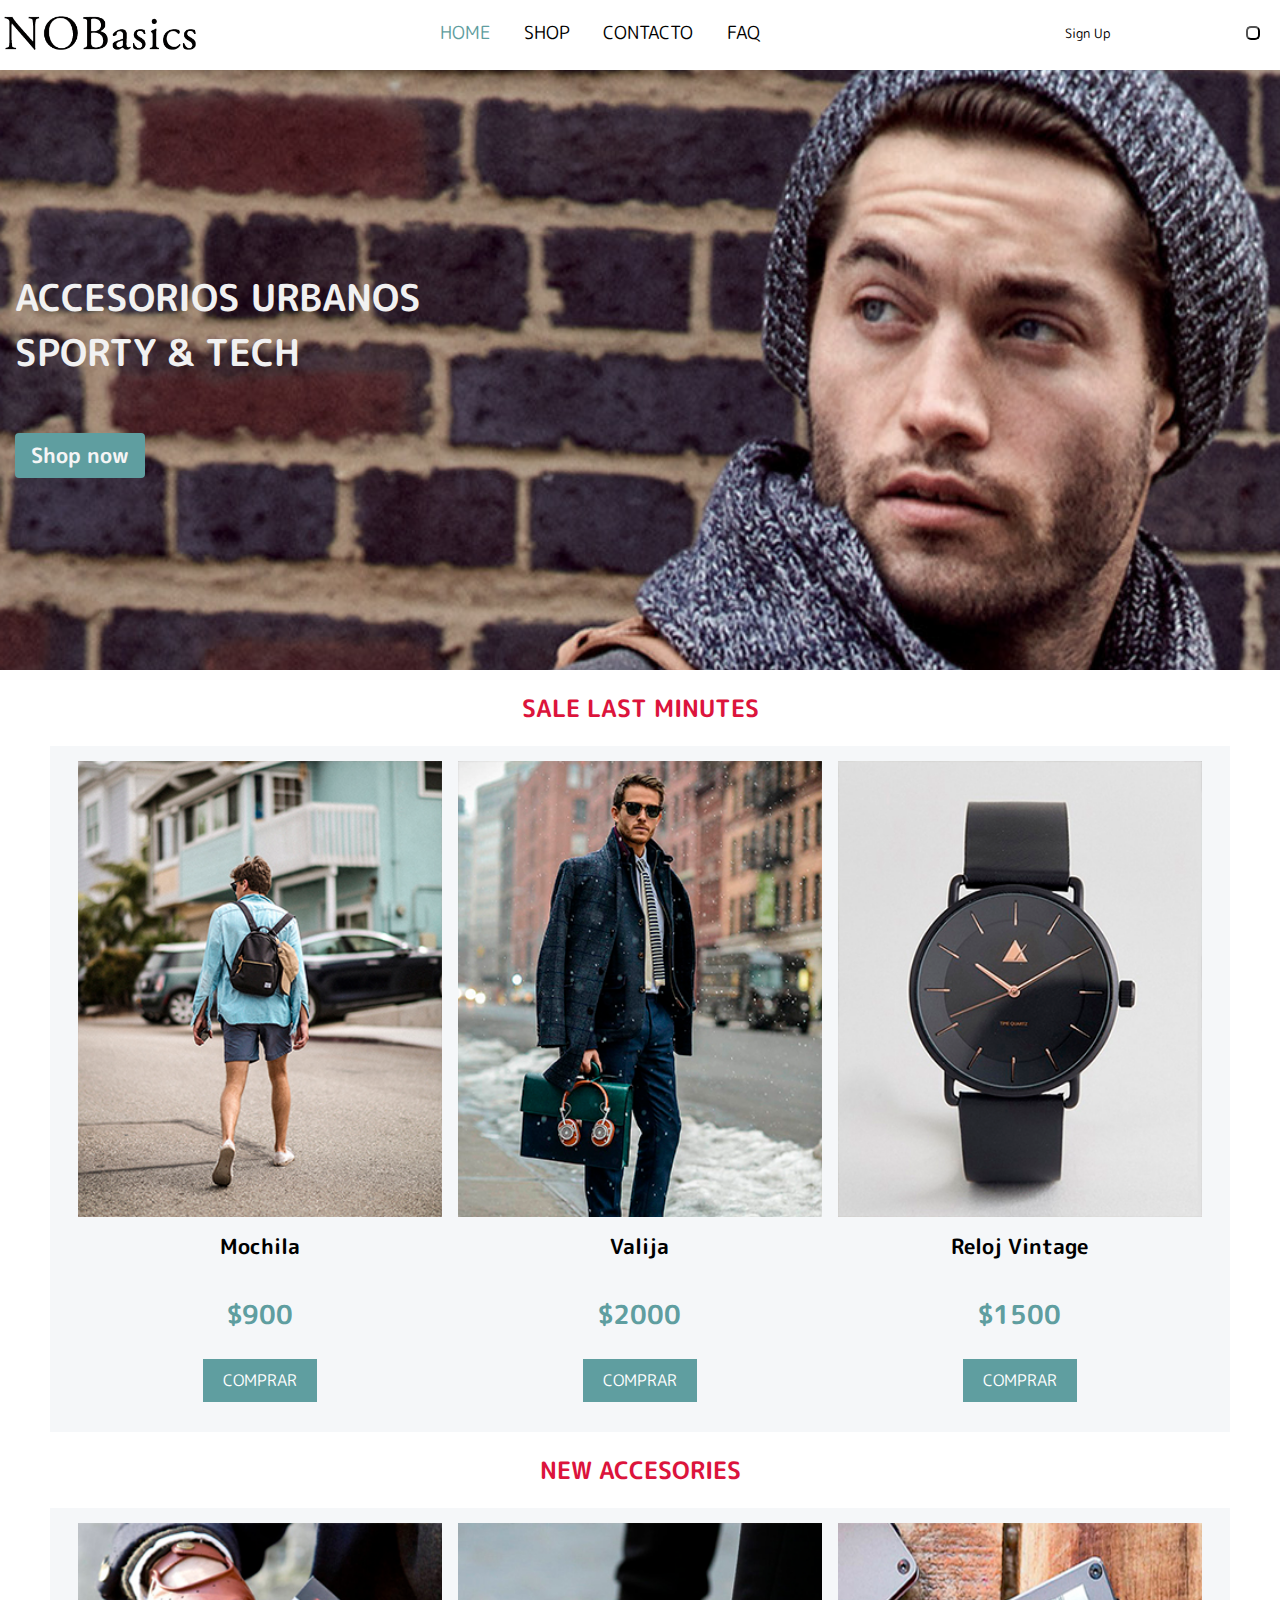
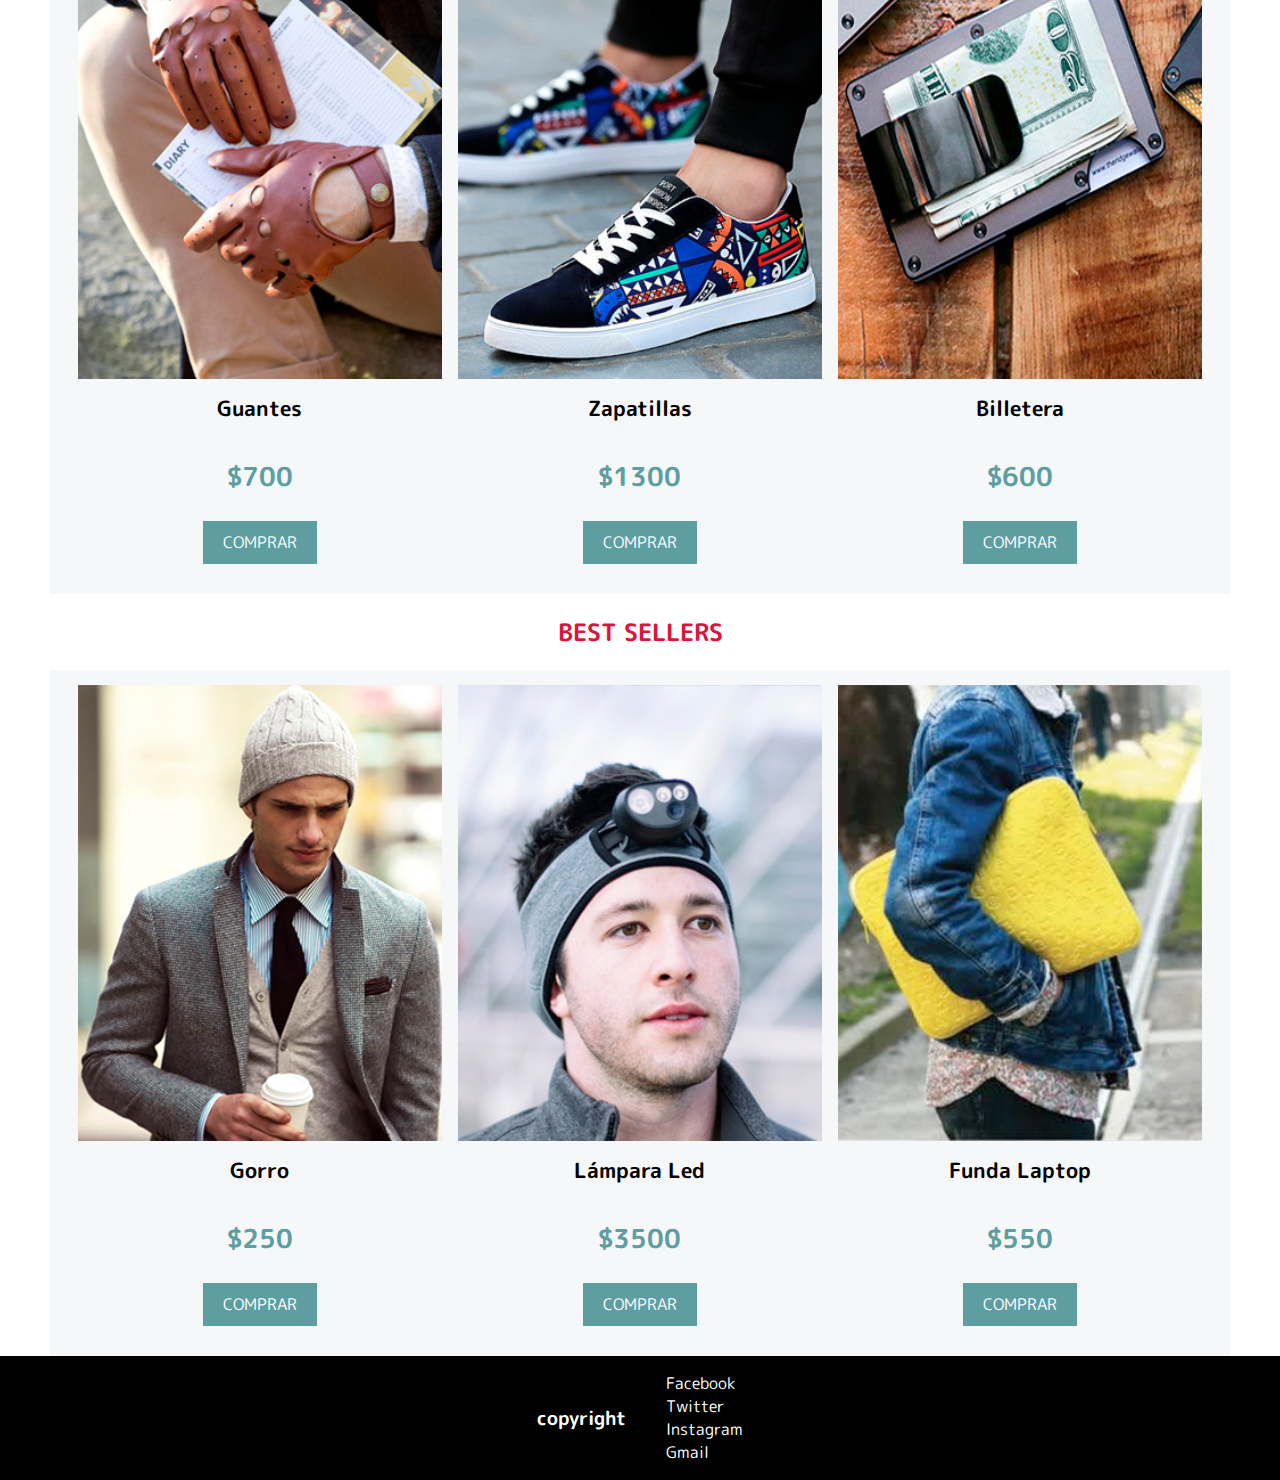
<file: index.html>
<!DOCTYPE html>
<html lang="es">
    <head>
        <meta charset="UTF-8">
        <meta name="viewport" content="width=device-width, initial-scale=1.0">
        <meta http-equiv="X-UA-Compatible" content="ie=edge">

        <link rel="stylesheet" href="https://use.fontawesome.com/releases/v5.2.0/css/all.css" integrity="sha384-hWVjflwFxL6sNzntih27bfxkr27PmbbK/iSvJ+a4+0owXq79v+lsFkW54bOGbiDQ" crossorigin="anonymous">
        <link href="https://fonts.googleapis.com/css?family=M+PLUS+Rounded+1c:300,400,500,700" rel="stylesheet">
        <link rel="stylesheet" href="css/estilos.css">

        <title>Eccomerce</title>
    </head>
<body>

    <!-- HEADER -->
    <div class="container">
        <header class="main-header">
            <nav class="nav-logo-icon">
                <div class="cajalogo">
                    <img src="imagenes/logo.png" alt="logotipo" class="logo">
                </div>

                <div class="nav-iconos">
                    <ul>
                        <li><a href="registro.html">Sign Up</a></li>
                        <li><a href="login.html"><i class="fas fa-user"></i></a></li>
                        <li><i class="fas fa-cart-arrow-down"></i></li>
                    </ul>
                </div>

                <ul class="nav-menu">
                    <li class="active-menu"><a href="index.html">home</a></li>
                    <li><a href="shop.html">shop</a></li>
                    <li><a href="contacto.html">contacto</a></li>
                    <li><a href="faq.html">faq</a></li>
                </ul>

                <form class="buscador-completo" action="" method="post">
                    <input type="text" placeholder=" producto" name="producto">
                    <button type="button">
                        <i class="fas fa-search"></i>
                    </button>
                </form>
            </nav>
        </header>
    </div>
    <!-- FIN HEADER -->

    <!-- BANNER -->
    <section class="banner">
        <!-- <img src="imagenes/banner.png" alt="banner" class="fotobanner"> -->
        
        <div class="BannerInfo">
            <h1> Accesorios Urbanos Sporty & Tech </h1>
            <a href="shop.html">Shop now</a>
        </div>
    </section>
    <!-- FIN BANNER -->

    <!-- PRODUCTOS -->
    <main class="Contenedor">
        <h2>Sale Last Minutes</h2>
        <section class="SeccionesProd">

            <article class="Productos">
                <img src="imagenes/productos/img1.jpg" alt="">
                <i></i>
                <i></i>
                <h3>Mochila</h3>
                <p>$900</p>
                <a href="">Comprar</a>
            </article>
            <article class="Productos">
                <img src="imagenes/productos/img2.jpg" alt="">
                <i></i>
                <i></i>
                <h3>Valija</h3>
                <p>$2000</p>
                <a href="">Comprar</a>
            </article>
            <article class="Productos">
                <img src="imagenes/productos/img3.jpg" alt="">
                <i></i>
                <i></i>
                <h3>Reloj Vintage</h3>
                <p>$1500</p>
                <a href="">Comprar</a>
            </article>
        </section>

        <h2>New Accesories</h2>
        <section class="SeccionesProd">

            <article class="Productos">
                <img src="imagenes/productos/img4.jpg" alt="">
                <h3>Guantes</h3>
                <p>$700</p>
                <a href="">Comprar</a>
            </article>
            <article class="Productos">
                <img src="imagenes/productos/img5.jpg" alt="">
                <h3>Zapatillas</h3>
                <p>$1300</p>
                <a href="">Comprar</a>
            </article>
            <article class="Productos">
                <img src="imagenes/productos/img6.jpg" alt="">
                <h3>Billetera</h3>
                <p>$600</p>
                <a href="">Comprar</a>
            </article>
        </section>

        <section class="Best Sellers">
            <h2>Best Sellers</h2>
            <section class="SeccionesProd">

                <article class="Productos">
                    <img src="imagenes/productos/img7.jpg" alt="">
                    <h3>Gorro</h3>
                    <p>$250</p>
                    <a href="">Comprar</a>
                </article>
                <article class="Productos">
                    <img src="imagenes/productos/img8.jpg" alt="">
                    <h3>Lámpara Led</h3>
                    <p>$3500</p>
                    <a href="">Comprar</a>
                </article>
                <article class="Productos">
                    <img src="imagenes/productos/img9.jpg" alt="">
                    <h3>Funda Laptop</h3>
                    <p>$550</p>
                    <a href="">Comprar</a>
                </article>
            </section>
        </section>
    </main>
    <!-- FIN PRODUCTOS -->

    <footer>
        <h3>copyright</h3>

        <!-- Redes -->
        <ul>
            <li>Facebook</li>
            <li>Twitter</li>
            <li>Instagram</li>
            <li>Gmail</li>
        </ul>
    </footer>
    
</body>
</html>
</file>
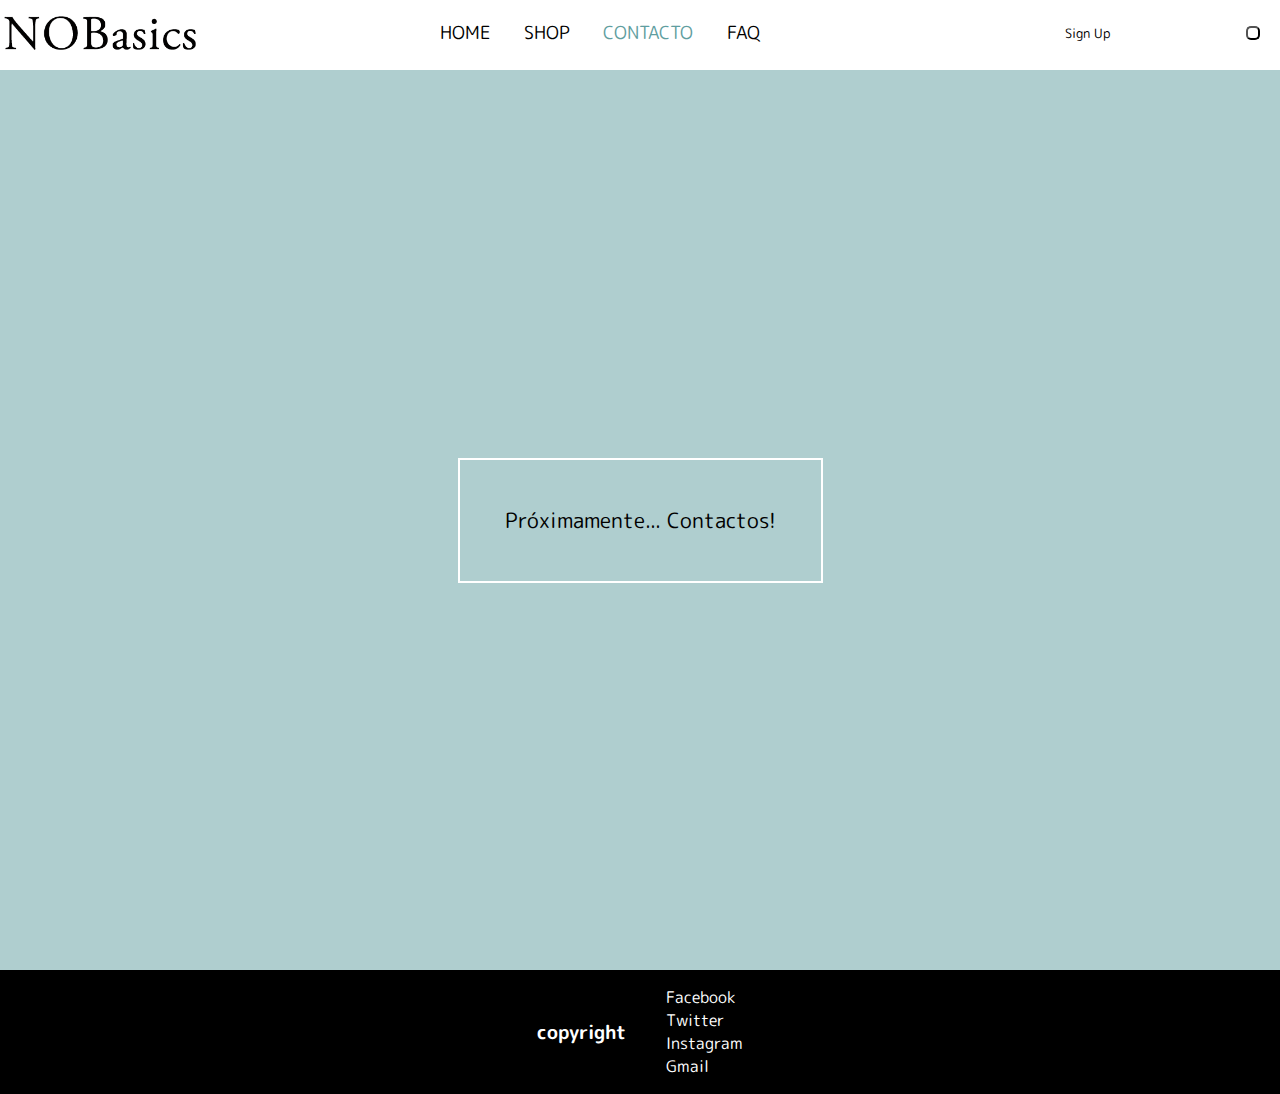
<file: contacto.html>
<!DOCTYPE html>
<html lang="es">
    <head>
        <meta charset="UTF-8">
        <meta name="viewport" content="width=device-width, initial-scale=1.0">
        <meta http-equiv="X-UA-Compatible" content="ie=edge">

        <link rel="stylesheet" href="https://use.fontawesome.com/releases/v5.2.0/css/all.css" integrity="sha384-hWVjflwFxL6sNzntih27bfxkr27PmbbK/iSvJ+a4+0owXq79v+lsFkW54bOGbiDQ" crossorigin="anonymous">
        <link href="https://fonts.googleapis.com/css?family=M+PLUS+Rounded+1c:300,400,500,700" rel="stylesheet">
        <link rel="stylesheet" href="css/estilos.css">

        <title>Eccomerce</title>
    </head>
<body>

    <!-- HEADER -->
    <div class="container">
        <header class="main-header">
            <nav class="nav-logo-icon">
                <div class="cajalogo">
                    <img src="imagenes/logo.png" alt="logotipo" class="logo">
                </div>

                <div class="nav-iconos">
                    <ul>
                        <li><a href="registro.html">Sign Up</a></li>
                        <li><a href="login.html"><i class="fas fa-user"></i></a></li>
                        <li><i class="fas fa-cart-arrow-down"></i></li>
                    </ul>
                </div>

                <ul class="nav-menu">
                    <li><a href="index.html">home</a></li>
                    <li><a href="shop.html">shop</a></li>
                    <li class="active-menu"><a href="contacto.html">contacto</a></li>
                    <li><a href="faq.html">faq</a></li>
                </ul>

                <form class="buscador-completo" action="" method="post">
                    <input type="text" placeholder=" producto" name="producto">
                    <button type="button">
                        <i class="fas fa-search"></i>
                    </button>
                </form>
            </nav>
        </header>
    </div>
    <!-- FIN HEADER -->    

    <main class="container">
        <div class="leyendaContactos">
            <p class="leyenda2">Próximamente... Contactos!</p>
        </div>
    </main>

    <footer>
        <h3>copyright</h3>

        <!-- Redes -->
        <ul>
            <li>Facebook</li>
            <li>Twitter</li>
            <li>Instagram</li>
            <li>Gmail</li>
        </ul>
    </footer>

</body>
</html>
</file>
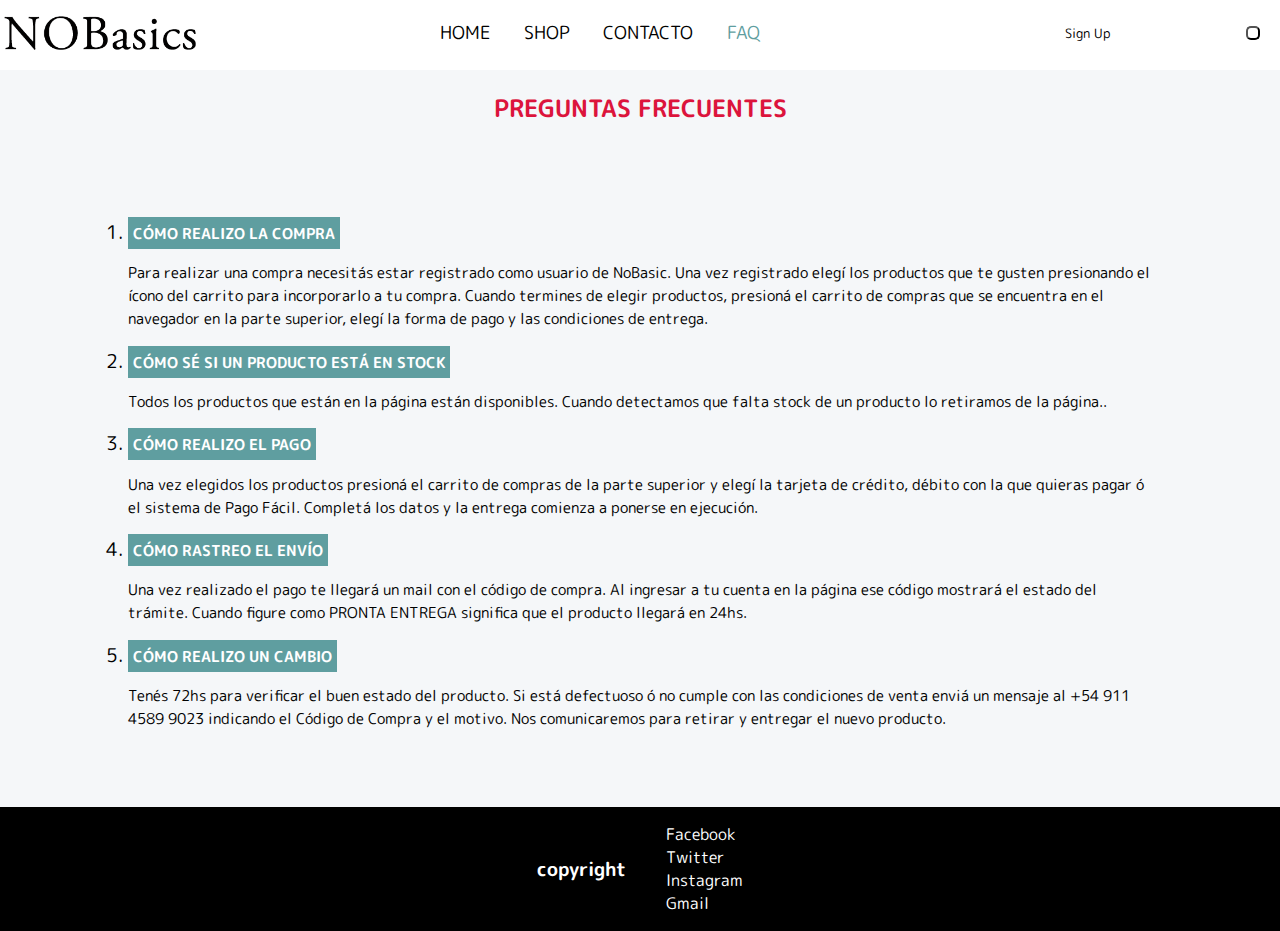
<file: faq.html>
<!DOCTYPE html>
<html lang="es">
    <head>
        <meta charset="UTF-8">
        <meta name="viewport" content="width=device-width, initial-scale=1.0">
        <meta http-equiv="X-UA-Compatible" content="ie=edge">

        <link rel="stylesheet" href="https://use.fontawesome.com/releases/v5.2.0/css/all.css" integrity="sha384-hWVjflwFxL6sNzntih27bfxkr27PmbbK/iSvJ+a4+0owXq79v+lsFkW54bOGbiDQ" crossorigin="anonymous">
        <link href="https://fonts.googleapis.com/css?family=M+PLUS+Rounded+1c:300,400,500,700" rel="stylesheet">
        <link rel="stylesheet" href="css/estilos.css">

        <title>Eccomerce</title>
    </head>
<body>

    <!-- HEADER -->
    <div class="container">
        <header class="main-header">
            <nav class="nav-logo-icon">
                <div class="cajalogo">
                    <img src="imagenes/logo.png" alt="logotipo" class="logo">
                </div>

                <div class="nav-iconos">
                    <ul>
                        <li ><a href="registro.html">Sign Up</a></li>
                        <li ><a href="login.html"><i class="fas fa-user"></i></a></li>
                        <li ><i class="fas fa-cart-arrow-down"></i></li>
                    </ul>
                </div>

                <ul class="nav-menu">
                    <li ><a href="index.html">home</a></li>
                    <li ><a href="shop.html">shop</a></li>
                    <li ><a href="contacto.html">contacto</a></li>
                    <li class="active-menu"><a href="faq.html">faq</a></li>
                </ul>

                <form class="buscador-completo" action="" method="post">
                    <input type="text" placeholder=" producto" name="producto">
                    <button type="button">
                        <i class="fas fa-search"></i>
                    </button>
                </form>
            </nav>
        </header>
    </div>
    <!-- FIN HEADER -->

    <!-- PREGUNTAS -->
    <main>
        <section class="container">            
            <article class="faq">

                <h2> Preguntas Frecuentes</h2>
                <ol>
                    <li>
                        <strong>cómo realizo la compra </strong>
                        <p> Para realizar una compra necesitás estar registrado como usuario de NoBasic. Una vez registrado elegí los
                            productos que te gusten presionando el ícono del carrito para incorporarlo a tu compra. Cuando termines
                            de elegir productos, presioná el carrito de compras que se encuentra en el navegador en la parte superior,
                            elegí la forma de pago y las condiciones de entrega.</p></li>

                    <li>
                        <strong>cómo sé si un producto está en stock </strong>
                        <p> Todos los productos que están en la página están disponibles. Cuando detectamos que falta stock de un producto
                            lo retiramos de la página..</p></li>

                    <li>
                        <strong>cómo realizo el pago </strong>
                        <p> Una vez elegidos los productos presioná el carrito de compras de la parte superior y elegí la tarjeta de
                            crédito, débito con la que quieras pagar ó el sistema de Pago Fácil. Completá los datos y la entrega
                            comienza a ponerse en ejecución.</p></li>

                    <li>
                        <strong>cómo rastreo el envío </strong>
                        <p> Una vez realizado el pago te llegará un mail con el código de compra. Al ingresar a tu cuenta en la página
                            ese código mostrará el estado del trámite. Cuando figure como PRONTA ENTREGA significa que el producto
                            llegará en 24hs.</p></li>

                    <li>
                        <strong>cómo realizo un cambio </strong>
                        <p> Tenés 72hs para verificar el buen estado del producto. Si está defectuoso ó no cumple con las condiciones
                            de venta enviá un mensaje al +54 911 4589 9023 indicando el Código de Compra y el motivo. Nos comunicaremos
                            para retirar y entregar el nuevo producto.</p></li>
                </ol>
            </article>
        </section>
    </main>
    <!-- FIN PREGUNTAS -->   

    <footer>
        <h3>copyright</h3>

        <!-- Redes -->
        <ul>
            <li>Facebook</li>
            <li>Twitter</li>
            <li>Instagram</li>
            <li>Gmail</li>
        </ul>
    </footer>

</body>
</html>
</file>
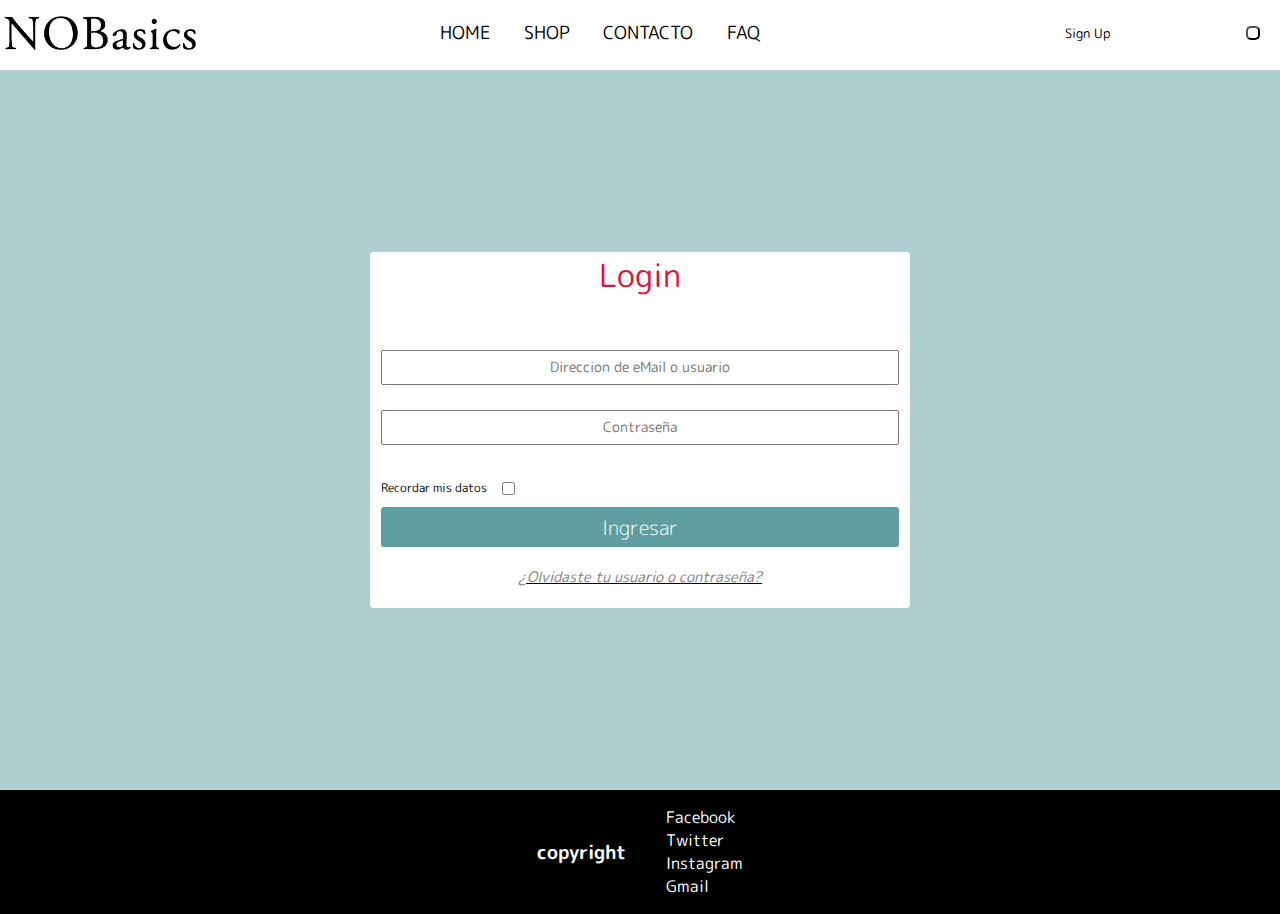
<file: login.html>
<!DOCTYPE html>
<html lang="es">
    <head>
        <meta charset="UTF-8">
        <meta name="viewport" content="width=device-width, initial-scale=1.0">
        <meta http-equiv="X-UA-Compatible" content="ie=edge">

        <link rel="stylesheet" href="https://use.fontawesome.com/releases/v5.2.0/css/all.css" integrity="sha384-hWVjflwFxL6sNzntih27bfxkr27PmbbK/iSvJ+a4+0owXq79v+lsFkW54bOGbiDQ" crossorigin="anonymous">
        <link href="https://fonts.googleapis.com/css?family=M+PLUS+Rounded+1c:300,400,500,700" rel="stylesheet">
        <link rel="stylesheet" href="css/estilos.css">

        <title>Eccomerce</title>
    </head>
<body>
    <!-- HEADER -->
    <div class="container">
        <header class="main-header">
            <nav class="nav-logo-icon">
                <div class="cajalogo">
                    <img src="imagenes/logo.png" alt="logotipo" class="logo">
                </div>

                <div class="nav-iconos">
                    <ul>
                        <li><a href="registro.html">Sign Up</a></li>
                        <li><a href="login.html"><i class="fas fa-user"></i></a></li>
                        <li><i class="fas fa-cart-arrow-down"></i></li>
                    </ul>
                </div>

                <ul class="nav-menu">
                    <li><a href="index.html">home</a></li>
                    <li><a href="shop.html">shop</a></li>
                    <li><a href="contacto.html">contacto</a></li>
                    <li><a href="faq.html">faq</a></li>
                </ul>

                <form class="buscador-completo" action="" method="post">
                    <input type="text" placeholder=" producto" name="producto">
                    <button type="button">
                        <i class="fas fa-search"></i>
                    </button>
                </form>
            </nav>
        </header>
    </div>
    <!-- FIN HEADER -->

    <!-- LOGIN -->
    <div class="mainPage">
        <div class="mainContainer">
            <div class="mainLogin">

                <h1 class="tituloLogin">Login</h1>
                <!-- <h3 class="subTituloLogin">Ingresá tus datos</h3> -->
            </div>

            <form class="mainFormLogin" action="" method="GET">

                <div class="infoSpaceLogin">
                    <input class="inputMail2" type="text" placeholder="Direccion de eMail o usuario" name="email/user" required>
                </div>
                <div class="infoSpaceLogin">
                    <input class="inputContraseña2" type="password" placeholder="Contraseña" name="contraseña" required>
                </div>
                <div class="infoRememberMe">
                    <label class="rememberMe" for="remember">Recordar mis datos</label>
                    <input class="checkRemember" type="checkbox" name="remember">
                </div>

                <button class="buttonSendLogin" type="submit">Ingresar</button>

                <div class="olvidoUsuarioContraseña">
                    <a href="" class="olvidoUsuario">¿Olvidaste tu usuario o contraseña?</a>
                </div>
            </form>
        </div>
    </div>
    <!-- FIN LOGIN -->
    
    <footer>
        <h3>copyright</h3>

        <!-- Redes -->
        <ul>
            <li>Facebook</li>
            <li>Twitter</li>
            <li>Instagram</li>
            <li>Gmail</li>
        </ul>
    </footer>

</body>
</html>
</file>
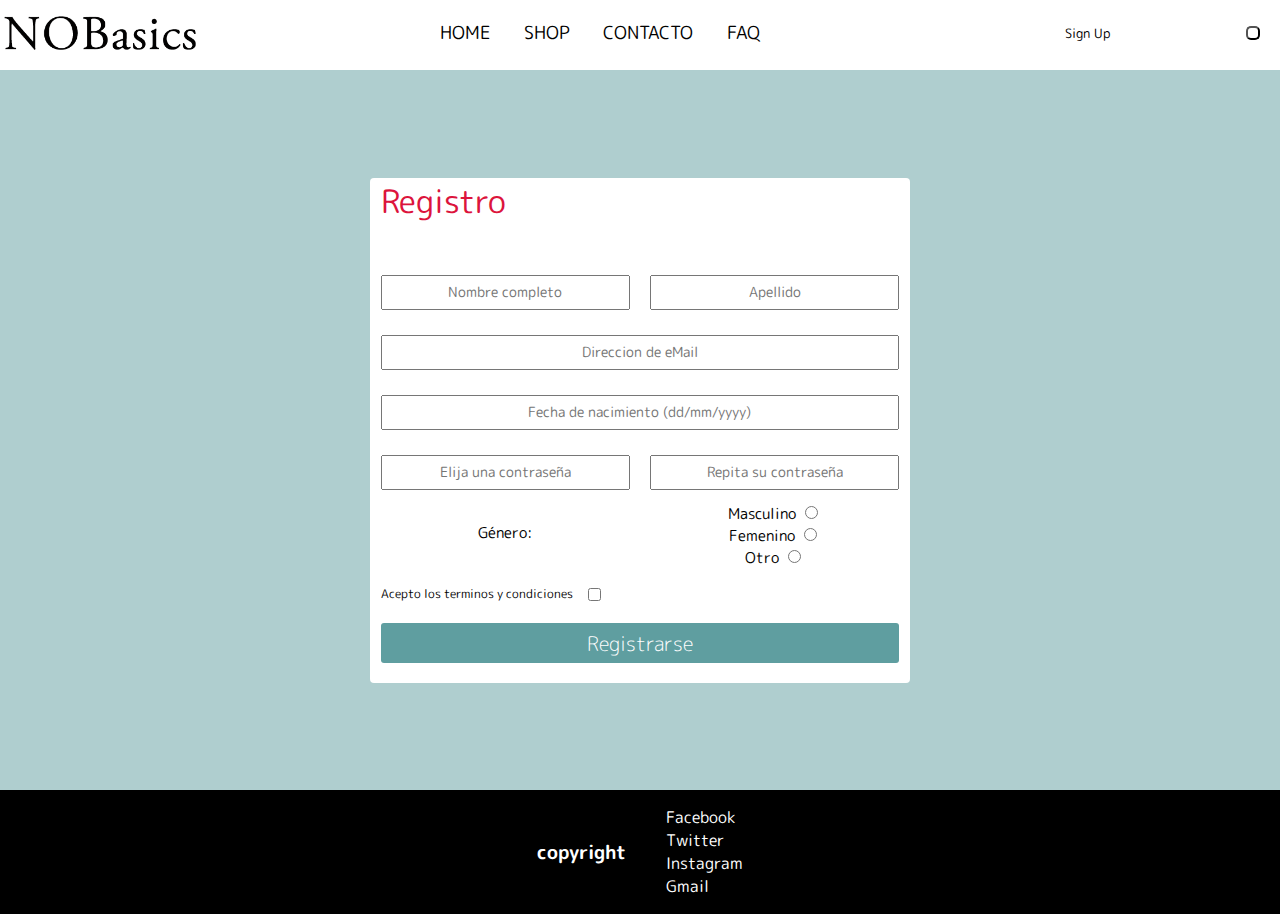
<file: registro.html>
<!DOCTYPE html>
<html lang="es">
    <head>
        <meta charset="UTF-8">
        <meta name="viewport" content="width=device-width, initial-scale=1.0">
        <meta http-equiv="X-UA-Compatible" content="ie=edge">

        <link rel="stylesheet" href="https://use.fontawesome.com/releases/v5.2.0/css/all.css" integrity="sha384-hWVjflwFxL6sNzntih27bfxkr27PmbbK/iSvJ+a4+0owXq79v+lsFkW54bOGbiDQ" crossorigin="anonymous">
        <link href="https://fonts.googleapis.com/css?family=M+PLUS+Rounded+1c:300,400,500,700" rel="stylesheet">
        <link rel="stylesheet" href="css/estilos.css">

        <title>Eccomerce</title>
    </head>
<body>
    <!-- HEADER -->
    <div class="container">
        <header class="main-header">
            <nav class="nav-logo-icon">
                <div class="cajalogo">
                    <img src="imagenes/logo.png" alt="logotipo" class="logo">
                </div>

                <div class="nav-iconos">
                    <ul>
                        <li><a href="registro.html">Sign Up</a></li>
                        <li><a href="login.html"><i class="fas fa-user"></i></a></li>
                        <li><i class="fas fa-cart-arrow-down"></i></li>
                    </ul>
                </div>

                <ul class="nav-menu">
                    <li><a href="index.html">home</a></li>
                    <li><a href="shop.html">shop</a></li>
                    <li><a href="contacto.html">contacto</a></li>
                    <li><a href="faq.html">faq</a></li>
                </ul>

                <form class="buscador-completo" action="" method="post">
                    <input type="text" placeholder=" producto" name="producto">
                    <button type="button">
                        <i class="fas fa-search"></i>
                    </button>
                </form>
            </nav>
        </header>
    </div>
    <!-- FIN HEADER --> 

    <!-- REGISTRO --> 
    <div class="mainPage">
        <div class="mainContainer">
            <div class="mainSignUp">
                <h1 class="tituloSignUp">Registro</h1>
            </div>

            <form class="mainFormSignUp" action="" method="GET">

                <div class="infoSpaceSignUp">
                    <input class="inputNombre" type="text" placeholder="Nombre completo" name="nombre" required>
                    <input class="inputApellido" type="text" placeholder="Apellido" name="apellido" required>
                </div>
                <div class="infoSpaceSignUp">
                    <input class="inputMail" type="email" placeholder="Direccion de eMail" name="email" required>
                </div>
                <div class="infoSpaceSignUp">
                    <input class="inputNacimiento" type="text" placeholder="Fecha de nacimiento (dd/mm/yyyy)" name="nombre" required>
                </div>
                <div class="infoSpaceSignUp">
                    <input class="inputContraseña" type="password" placeholder="Elija una contraseña" name="contraseña" required>
                    <input class="inputReContraseña" type="password" placeholder="Repita su contraseña" name="reContraseña" required>
                </div>

                <div class="infoSpaceSignUp">
                    <div class="infoSpaceGenero">
                        <legend class="textGenero">Género:</legend>
                    </div>
                    <div class="infoSpaceGenero">
                        <div class="generoButtons">
                            <label for="masculino">Masculino</label>
                            <input type="radio" name="genero" value="masculino">
                            <br>
                            <label for="femenino">Femenino</label>
                            <input type="radio" name="genero" value="femenino">
                            <br>
                            <label for="otro">Otro</label>
                            <input type="radio" name="genero" value="otro">
                        </div>
                    </div>
                </div>

                <div class="infoTerminosCondiciones">
                    <label class="terminosCondiciones" for="terminos">Acepto los terminos y condiciones</label>
                    <input class="checkTerminos" type="checkbox" name="terminos" required>
                </div>

                <button class="buttonSendSignIn" type="submit">Registrarse</button>
            </form>
        </div>
    </div>
    <!-- FIN REGISTRO --> 

    <footer>
        <h3>copyright</h3>

        <!-- Redes -->
        <ul>
            <li>Facebook</li>
            <li>Twitter</li>
            <li>Instagram</li>
            <li>Gmail</li>
        </ul>
    </footer>

</body>
</html>
</file>
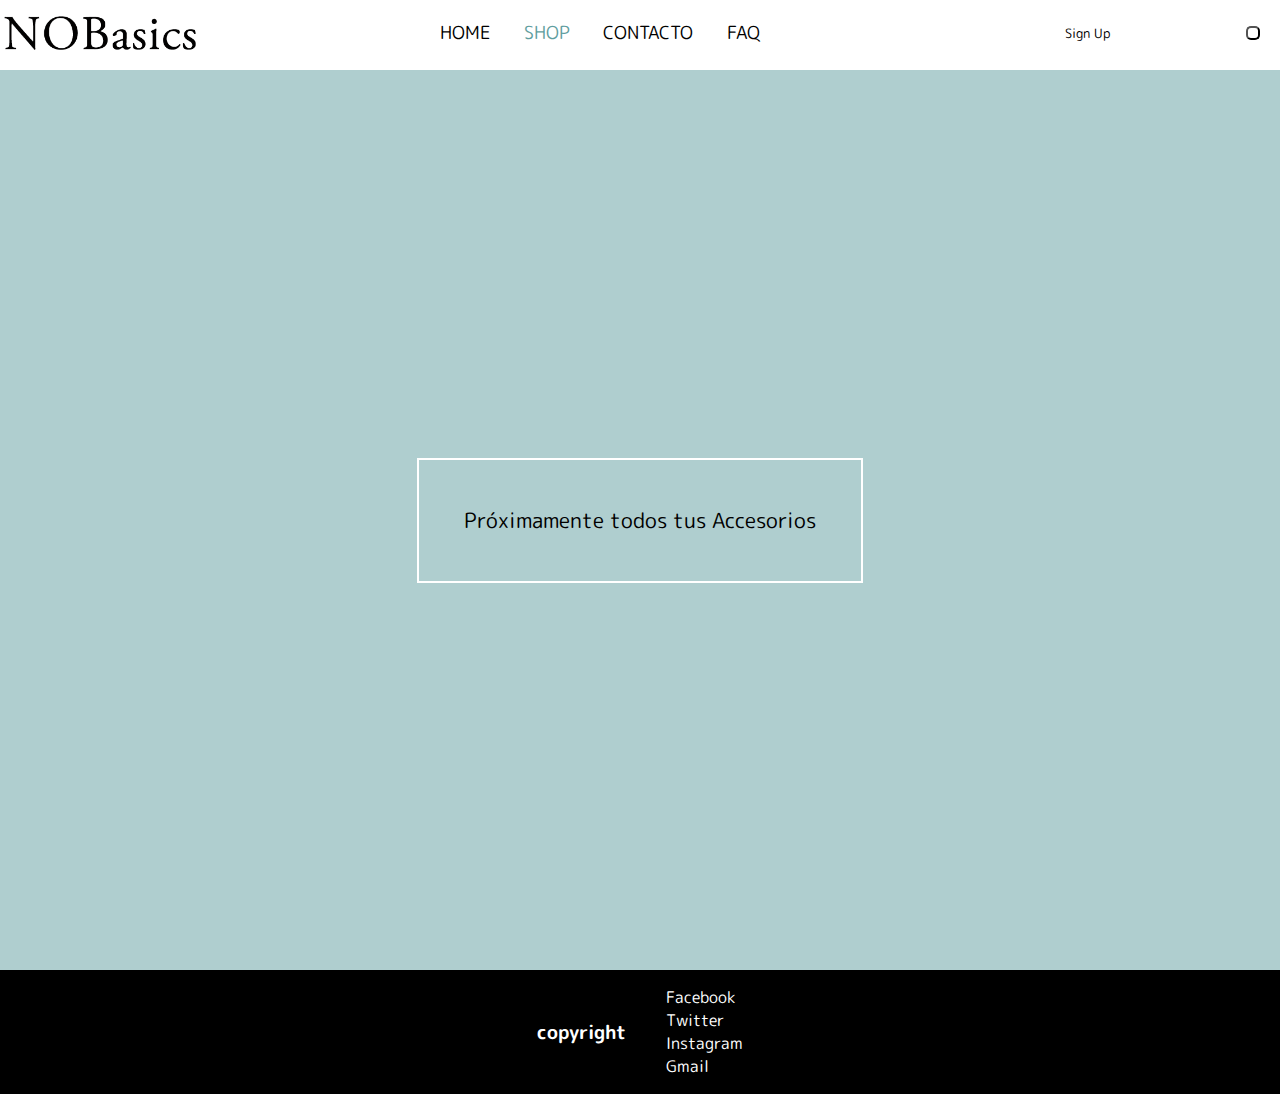
<file: shop.html>
<!DOCTYPE html>
<html lang="es">
    <head>
        <meta charset="UTF-8">
        <meta name="viewport" content="width=device-width, initial-scale=1.0">
        <meta http-equiv="X-UA-Compatible" content="ie=edge">

        <link rel="stylesheet" href="https://use.fontawesome.com/releases/v5.2.0/css/all.css" integrity="sha384-hWVjflwFxL6sNzntih27bfxkr27PmbbK/iSvJ+a4+0owXq79v+lsFkW54bOGbiDQ" crossorigin="anonymous">
        <link href="https://fonts.googleapis.com/css?family=M+PLUS+Rounded+1c:300,400,500,700" rel="stylesheet">
        <link rel="stylesheet" href="css/estilos.css">

        <title>Eccomerce</title>
    </head>
<body>

    <!-- HEADER -->
    <div class="container">
        <header class="main-header">
            <nav class="nav-logo-icon">
                <div class="cajalogo">
                    <img src="imagenes/logo.png" alt="logotipo" class="logo">
                </div>

                <div class="nav-iconos">
                    <ul>
                        <li><a href="registro.html">Sign Up</a></li>
                        <li><a href="login.html"><i class="fas fa-user"></i></a></li>
                        <li><i class="fas fa-cart-arrow-down"></i></li>
                    </ul>
                </div>

                <ul class="nav-menu">
                    <li><a href="index.html">home</a></li>
                    <li class="active-menu"><a href="shop.html">shop</a></li>
                    <li><a href="contacto.html">contacto</a></li>
                    <li><a href="faq.html">faq</a></li>
                </ul>

                <form class="buscador-completo" action="" method="post">
                    <input type="text" placeholder=" producto" name="producto">
                    <button type="button">
                        <i class="fas fa-search"></i>
                    </button>
                </form>
            </nav>
        </header>
    </div>
    <!-- FIN HEADER -->    

    <main class="container">
		<div class="leyendaShop">
		<p class="leyenda1"> Próximamente todos tus Accesorios </p>
		</div>
    </main>
    
    <footer>
        <h3>copyright</h3>

        <!-- Redes -->
        <ul>
            <li>Facebook</li>
            <li>Twitter</li>
            <li>Instagram</li>
            <li>Gmail</li>
        </ul>
    </footer>

</body>
</html>
</file>
<file: css/estilos.css>
/* ---  SETEO GENERAL ---- */	

*{ box-sizing: border-box; }
a{text-decoration: none;}

body{
	width: 100%;
	margin: 0;
	font-family: 'M PLUS Rounded 1c', sans-serif;
}

ul > li{
	list-style: none;
}

input::placeholder{ 
    font-family: 'M PLUS Rounded 1c', sans-serif;
    font-size: 14px;
    text-align: center;
}

/* ---  FIN SETEO  ---- */	

/* --- HEADER --- */
.main-header {
	margin-top:5px;
	margin-bottom: 10px; 
	display: flex;
	flex-direction: row;
}
	
.nav-logo-icon {
	width:100%;
	display: flex;
	flex-direction: row;
	flex-wrap: wrap;
}
.cajalogo {
	width: 50vw;
	display: flex;
	flex-direction: column;
	justify-content: center;
}
.logo {
	width: 70%;
	max-width: 200px;	
}
.nav-iconos {
	width: 50vw;
	display: flex;
	flex-direction: row;
	justify-content: flex-end;
	align-items: center;
}
.nav-iconos > ul {
	padding:0px;
	display:flex;
	align-items: flex-end;
}
.nav-iconos > ul > li {
	flex-direction: row;
	list-style-type: none;
	padding: 0px 5px 0px 5px ;
}
.nav-iconos > ul > li > a {
	text-align: center;
	font-size: 0.8em;
	color:black;
}

.nav-iconos img {
	width: 5vw;
	max-width: 30px;
}
			/* segunda linea del header */

.nav-menu {
	width: 60vw;
	margin:0px;
	padding:0px;
	display:flex;
	flex-direction: row;
	align-items: center;
}
.nav-menu > li {
	justify-content: flex-end;
	list-style-type:none;
	text-align: center;
	font-size: 0.8em;
	margin: 0px;
}

.nav-menu > li > a {
	text-align: center;
	text-transform: uppercase;
    color:black;
    margin: 0 5px;
}

.nav-menu a:hover{
    color: cadetblue;
}

.active-menu > a{
    color: cadetblue !important;
}
			/* BARRA DE BUSQUEDA */

.buscador-completo {
	width: 30vw;
	display: flex;
	flex-direction: row;
	justify-content: flex-end;
	align-items: center;
	position: absolute;
    right: 5px;
    top: 60px;
}
.buscador-completo input {
	width: 70%;
	border:solid grey 1px;
	border-radius: 5px;
}
.buscador-completo button {
	background-color: white;
	border:solid grey 0.7;
	border-radius: 5px;
	padding:0px;
	margin:0px;
}

/* ---  FIN DEL HEADER ---- */


/* ---  BANNER ---- */	
.banner{
    height: 300px;
    background-image: url("../imagenes/banner.png"); 
	background-repeat: no-repeat;  
	background-size: cover;
    background-position: center; 		
    
    display: flex;
	flex-wrap: wrap;
	flex-direction: column;
    justify-content: center; 
}

.BannerInfo{
    margin: 5px;      
}

.BannerInfo > h1 {
	width: 47vw; 		
	color: rgb(241, 241, 241);			
	text-transform: uppercase;
    font-size: 1.5em; 		
    margin: 0 0 30px 0;
}

.BannerInfo > a{
    padding: 8px 16px;
    background-color: cadetblue;
    color: whitesmoke;
    font-weight: bold;
    /* display: inline-block; */
    border-radius: 4px;
}

.BannerInfo > a:hover{
    background-color: black;
    border: 1px solid cadetblue;    
}

/* ---  FIN BANNER ---- */	

/* ---  HOME ---- */	

.Sale{
	width: 100%;
	padding: 0 20px;
}
.Contenedor h2{
	text-align: center;
	text-transform: uppercase;
	color: crimson;
}
.Sale img{
	width: 100%;
	border-radius: 5%;
	border: 2px solid rgb(219, 209, 209);
}
.Productos{
	text-align: center;
	margin-bottom: 20px;
    padding-bottom: 15px;
    border-bottom: 2px solid black;
}

.Productos:last-child{
    border: none;
}

.Productos h3{
    font-size: 1.6em;
    margin: 0;
    line-height: 47px; 
}

.Productos p{
	color: cadetblue;
    font-weight: bold;
    font-size: 1.6em;
}

.Productos a{
	text-transform: uppercase;
	background-color: cadetblue;
	padding: 10px 20px;
	color: white;
	display: inline-block;
}

.Productos a:hover{
	background-color: rgb(207, 204, 204);
    color: black;
}

.SeccionesProd {
	background-color: #f5f7f9;
	width: 100%;
	padding: 15px 20px;
	text-align: center;
}

.SeccionesProd img{
	width: 100%;
}

/* ---  FIN HOME ---- */	

/* ---  FAQ  ---   */

.bannerfaq img{ 
	width: 100%;
}
.faq {
	background-color: #f5f7f9;
}

.faq > ol {
	padding: 5vh 0vh;
} 
.faq > ol > li {
	margin: auto 10vw;
}			
.faq > h2 {
	color:crimson;
	text-transform: uppercase;
	text-align: center;
	margin-bottom: 30px;
}
.faq strong {
	text-transform: uppercase;
	background-color: cadetblue;
	color:white;
	padding: 5px;
	font-size: 0.8em;
}

.faq > ol > li > p {
	font-size: 0.7em;
}
.volver {
	position: absolute;
	right: 5vw;
}

.volver > a > i {
	color: rgb(95,158,160);
}

/* ---   FIN DEL FAQ   ---   */

/* --- LOGIN - SIGNUP --- */

.mainPage {
    height: 80vh;	 
    background-color: rgba(95, 158, 160,0.5); 
    display: flex; 
    flex-direction: column; 
    justify-content: center; 
}

.mainContainer{ 
    width: 100%;
    max-width: 540px;
    margin: auto;
    min-height: 300px;
    background-color: white;
}

/* --- FIN LOGIN - SIGNUP --- */

/* --- SIGN UP  ---- */

.mainSignUp{
    display: flex;
    flex-wrap: wrap;
    flex-direction: column;
    width: 96%;
    height: 85px;
    margin: 0 auto;
    border: 1px grey;
}

.tituloSignUp{
    font-size: 2em; 
    color:crimson;
    margin: 0px;
    font-weight: 400 ;
}

.subTituloSignUp{
    font-size: 1em;
    margin: 0px 0px; 
    font-weight: 400;
}

.mainFormSignUp{
    display: flex;
    flex-direction: column;
    width: 96%;
    margin: 0 auto;
}

.infoSpaceSignUp{
    display: flex;
    flex-direction: row;
    flex-wrap: wrap;
    justify-content: space-between;
    width: 100%;
    height: 60px;
    margin: auto;
}

.inputNombre{
    margin: auto 0px;
    width: 48%;
    height: 35px;
    text-align: center;
}

.inputApellido{
    margin: auto 0px;
    width: 48%;
    height: 35px;
    text-align: center;
}

.inputMail{
    margin: auto;
    width: 100%;
    height: 35px;
    text-align: center;
}

.inputNacimiento{
    margin: auto;
    width: 100%;
    height: 35px;
    text-align: center;
}

.inputContraseña{
    margin: auto 0px;
    width: 48%;
    height: 35px;
    text-align: center;
}

.inputReContraseña{
    margin: auto 0px;
    width: 48%;
    height: 35px;
    text-align: center;
}

.infoSpaceGenero{
    display: flex;
    flex-direction: row;
    flex-wrap: wrap;
    justify-content: space-between;
    width: 48%;
    height: 60px;
    margin: auto 0px;
}

.textGenero{
    text-align: center;
    margin: auto;
    font-size: 15px;
}

.generoButtons{
    text-align: center;
    margin: auto;
    font-size: 15px;
}

.infoTerminosCondiciones{
    display:flex;
    flex-direction: row;
    align-items: flex-end;
    width: 100%;
    height: 20px;
    margin: 20px 0px 10px 0px;
}

.terminosCondiciones{
    font-size: 12px;
}

.checkTerminos{
    margin: 0px 0px 2px 15px;
}

.buttonSendSignIn{
    font-family: 'M PLUS Rounded 1c', sans-serif;
    font-weight: 300;
    bottom: 10px;
    display: block;
    width: 100%;
    height: 40px;
    margin: 10px auto 20px auto;
    padding: 0px;
    border: none;
    border-radius: 3px;
    font-size: 20px;
    color: white;
    background-color: rgb(95, 158, 160);
}
/* --- FIN REGISTER --- */

/* LOGIN */
.mainLogin{
    display: flex;
    flex-wrap: wrap;
    flex-direction: column;
    width: 96%;
    height: 85px;
    margin: 0 auto;
    border: 1px grey;
}

.tituloLogin{
    font-size: 2em; 
    color:crimson;  
    margin: 0px;
    font-weight: 400 ;
    text-align: center;
}

.subTituloLogin{
    font-size: 1em;
    margin: 0px 0px; 
    font-weight: 400;
}

.mainFormLogin{
    width: 96%;
    margin: 0 auto;
}

.infoSpaceLogin{
    display: flex;
    flex-direction: row;
    justify-content: space-between;
    width: 100%;
    height: 60px;
    margin: auto;
}

.inputMail2{
    margin: auto;
    width: 100%;
    height: 35px;
    text-align: center;
}

.inputContraseña2{
    margin: auto;
    width: 100%;
    height: 35px;
    text-align: center;
}

.infoRememberMe{
    display:flex;
    flex-direction: row;
    align-items: flex-end;
    width: 94%;
    height: 20px;
    margin: 20px 0px 10px 0px;
}

.rememberMe{
    font-size: 12px;
}

.checkRemember{
    margin: 0px 0px 2px 15px;
}

.buttonSendLogin{
    font-family: 'M PLUS Rounded 1c', sans-serif;
    font-weight: 300;
    display: block;
    width: 100%;
    height: 40px;
    margin: 10px auto 20px auto;
    padding: 0px;
    border: none;
    border-radius: 3px;
    font-size: 20px;
    color: white;
    background-color: rgb(95, 158, 160);
}

.olvidoUsuarioContraseña {
	width: 100%;
	font-size: 0.9em;
	font-style: italic;
	text-decoration: underline;
	margin: 10px auto 20px auto;
    text-align: center;
}	
.olvidoUsuario {
	color:grey;
}

/* ---  FOOTER ---- */	
footer{
	background-color: black;
	color: white;

	display: flex;
	flex-wrap: wrap;
	align-items: center;
	justify-content: center;
}
/* ---  FIN FOOTER ---- */	

/*  ---  SHOP & CONTACTOS  ---   */

.leyendaShop {
	height: 100vh;
	width: 100%;
	display: flex;
	flex-direction: column;
	justify-content: center;
	align-items: center;
	text-align:center;
	background-color: rgba(95,158,160,0.5);
}
.leyenda1 {
	border:solid white 2px;
	padding: 5vh;
	margin: 5vh;
}

.leyendaContactos {
	height: 100vh;
	width: 100%;
	display: flex;
	flex-direction: column;
	justify-content: center;
	align-items: center;
	text-align:center;
	background-color: rgba(95,158,160,0.5);
}
.leyenda2 {
	border:solid white 2px;
	padding: 5vh;
	margin: 5vh;
}

/*  ---  SHOP & CONTACTOS  ---   */


/*============================*/
/*  ---  1° MediaQuery  ---   */
/*============================*/
@media (min-width: 540px){  

/*     ---  HEADER  ---   */
	.nav-menu {
	width: 60vw;
	max-width:330px;
	justify-content: space-between;
	}

	.nav-menu > li {
	font-size: 1em;
	}	
/*   ---  FIN DE HEADER  ---   */

/* ---- BANNER ---- */
.banner{
    height: 450px;
}

.BannerInfo > h1 {
    font-size: 1.8em;
    width: 45vw;
    margin-bottom: 60px;
}
/* ---- FIN DE BANNER ---- */

/* ---  HOME ---- */	
	.Sale{
	  display: flex;
      flex-wrap: wrap;
      justify-content: space-between;
	}

	.Productos{
		width: 32%;
        margin: 0 auto;
        border: none;
    }

    .Productos h3, p{
        font-size: 1.3em;
    }
    
	.SeccionesProd{
	  display: flex;
      flex-wrap: wrap;
      justify-content: space-between;
	}
/* ---  FIN HOME ---- */	

/* --- LOGIN - SIGNUP ---  */
    .mainContainer{
        background-color: white;
        border-radius: 4px;
        margin: 20px auto;
        }
    .mainPage {
        display: flex; 
        flex-direction: column;
        justify-content: center;  
    }
/* --- FIN LOGIN - SIGNUP ---  */

/* --- FAQ ---  */
.faq {
	background-color: #f5f7f9;
}
/* --- FIN FAQ ---  */

}

/*============================*/
/*  ---  2° MediaQuery  ---   */
/*============================*/
@media (min-width: 960px){

/*  --- HEADER --- */
	.nav-logo-icon {
	justify-content: space-between;
	}
	.cajalogo {
	width: 25vw;
	}
	.logo {
	width: 50%;
	min-width: 200px;
	max-width: 300px;
	order:1;
	}
	.nav-menu {
	width: 40vw;
	order:2;
	justify-content: space-between;
	}
	.nav-menu > li {
	font-size: 1.1em;
	}
	.nav-iconos {
	width: 20vw;
	order:3;
	}
	.buscador-completo {
	position:unset;
	width: 30px;
	order:4;	
	}
	.buscador-completo input {
	display: none;
	}
	.buscador-completo button {
	order:4;
	width: 20px;
	padding:5px;
	margin-right: 20px;
	}
/* --- FIN DE HEADER --- */

/* ---  HOME ---- */
	.Contenedor{
		max-width: 1180px;
		margin: 0 auto;
    }
    
    .banner{
        height: 600px;
    }

    .BannerInfo{
        margin: 0 0 0 15px;
    }

	.BannerInfo > h1 { 			
        font-size: 2.3em;
        width: 47vh;					
    }
    
    .BannerInfo > a{
        font-size: 1.3em;
    }
/* ---  FIN HOME ---- */		

/* ---    FAQ   ---  */
	.faq {
	background-color: #f5f7f9;	
	width: 100vw;	
	display: flex;
	flex-direction: column;
	align-items: center;
	}
	.faq ol h2 {
	font-size: 1.5em;
	}
	.faq  ol  li {
	width: 80%;
	background-color: unset;
	position: unset;
	font-size: 1.2em;
	}		
	.faq ol li p {
		font-size: 0.8em;
	}	
/* ---     FIN DEL FAQ    ---   */
}
</file>
